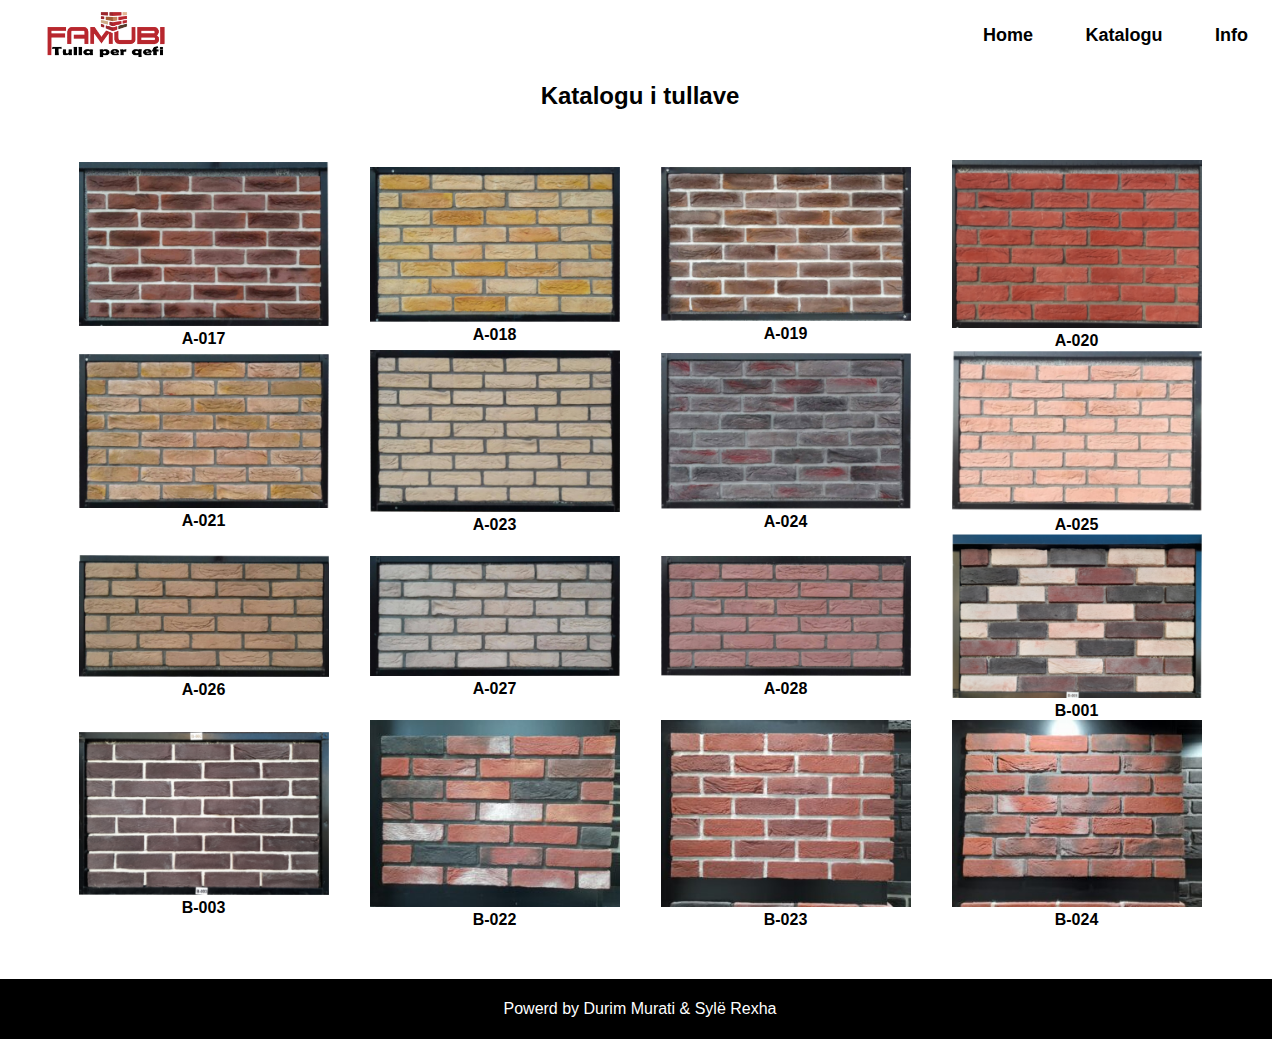
<file: Durim Murati & Syle Rexha/catalog.html>
<!DOCTYPE html>
<html>
<head>
    <title>Famubi-Tulla per qefi</title>
    <link rel="stylesheet" type="text/css" href="css/style.css">
    


</head>
<body>
    <section></section>
    <nav>
    
        <div><img src="images/logo.png" alt="My logo" width="200px"></div>
        
        <div class="nav">
            <a href="index.html">Home</a>
            <a href="catalog.html">Katalogu</a>
            <a href="info.html">Info</a>
        </div>
    </nav >
     

    <div class="produkth2"><h2>Katalogu i tullave</h2></div>
    <div class="produkt">
        <div><img src="Katalogu/A-017.png" > <figcaption>A-017</figcaption></div>
        <div><img src="Katalogu/A-018.png" > <figcaption>A-018</figcaption></div>
        <div><img src="Katalogu/A-019.png"> <figcaption>A-019</figcaption></div>
        <div><img src="Katalogu/A-020.png"> <figcaption>A-020</figcaption></div>

    
        <div><img src="Katalogu/A-021.png" > <figcaption>A-021</figcaption></div>
        <div><img src="Katalogu/A-023.png" > <figcaption>A-023</figcaption></div>
        <div><img src="Katalogu/A-024.png" > <figcaption>A-024</figcaption></div>
        <div><img src="Katalogu/A-025.png" > <figcaption>A-025</figcaption></div>
    
    
        
        <div><img src="Katalogu/A-026.png" > <figcaption>A-026</figcaption></div>
        <div><img src="Katalogu/A-027.png" > <figcaption>A-027</figcaption></div>
        <div><img src="Katalogu/A-028.png" > <figcaption>A-028</figcaption></div>
        <div><img src="Katalogu/B-001.png" > <figcaption>B-001</figcaption></div>
        
        
        <div><img src="Katalogu/B-003.png" > <figcaption>B-003</figcaption></div>
        <div><img src="Katalogu/B-022.jpg" > <figcaption>B-022</figcaption></div>
        <div><img src="Katalogu/B-023.jpg" > <figcaption>B-023</figcaption></div>
        <div><img src="Katalogu/B-024.jpg" > <figcaption>B-024</figcaption></div>
    </div>
    <div class="fotoer">
        <p>Powerd by Durim Murati & Sylë Rexha</p>

    </div>

</body>
</file>
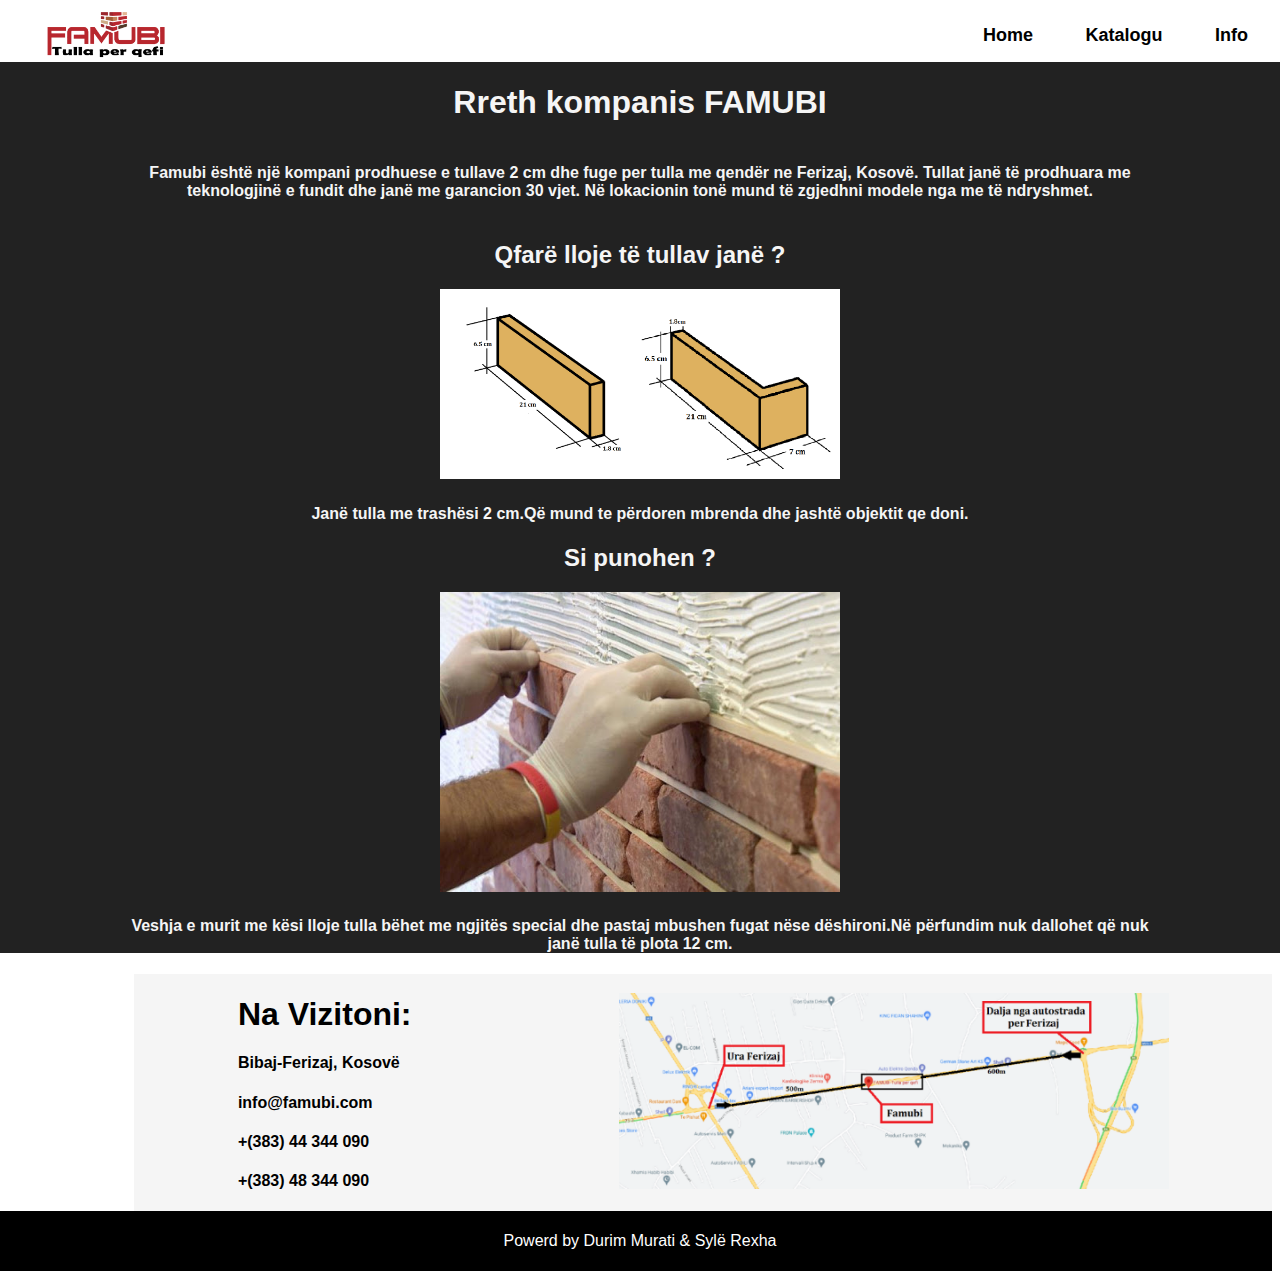
<file: Durim Murati & Syle Rexha/info.html>
<!DOCTYPE html>
<html>
<head>
    <title>Famubi-Tulla per qefi</title>
    <link rel="stylesheet" type="text/css" href="css/style.css">
    


</head>
<body>
    <nav>
    
        <div><img src="images/logo.png" alt="My logo" width="200px"></div>
        
        <div class="nav">
            <a href="index.html">Home</a>
            <a href="catalog.html">Katalogu</a>
            <a href="info.html">Info</a>
        </div>
    </nav >
     
<section class="info">
    <div class="iheader">
    <h1>Rreth kompanis FAMUBI</h1>
    <h4>Famubi është një kompani prodhuese e tullave 2 cm dhe fuge per tulla me qendër ne Ferizaj, Kosovë. Tullat janë të prodhuara me teknologjinë e fundit dhe janë me garancion 30 vjet. Në lokacionin tonë mund të zgjedhni modele nga me të ndryshmet.</h4>
    </div>

    <div class="second">
    <h2>Qfarë lloje të tullav janë ?</h2>
    <img src="images/22.png" width="600" Height="300"><h4>Janë tulla me trashësi 2 cm.Që mund te përdoren mbrenda dhe jashtë objektit qe doni.<h4>
    </div>

    <div class="third">
    <h2>Si punohen ?</h2>
    <img src="images/9.jpg" width="400" height ="350"> <h4>Veshja e murit me kësi lloje tulla bëhet me ngjitës special dhe pastaj mbushen fugat nëse dëshironi.Në përfundim nuk dallohet që nuk janë tulla të plota 12 cm.</h4>
    </div>
</section>
    <div class="Adress">
        <div>
        <h1>Na Vizitoni:</h1>

        <h4>Bibaj-Ferizaj, Kosovë</h4>
        <h4>info@famubi.com</h4>
        <h4>+(383) 44 344 090</h4>
        <h4>+(383) 48 344 090</h4>
        </div><div>
        <img src="images/map.png" alt="">
            </div>
    </div>

    <div class="fotoer">
        <p>Powerd by Durim Murati & Sylë Rexha</p>

    </div>

    </body>

</html>
</file>
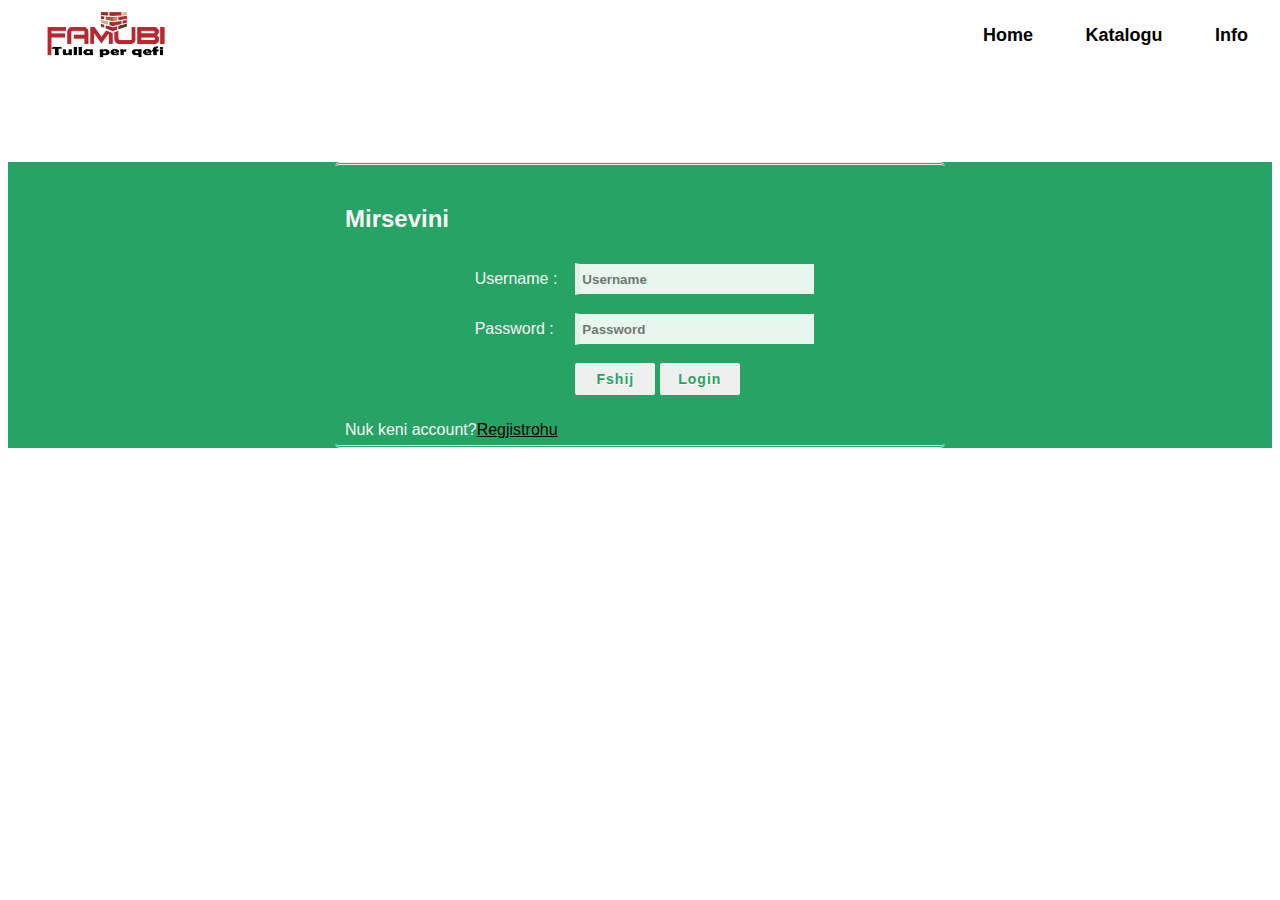
<file: Durim Murati & Syle Rexha/login.html>
<!DOCTYPE html>
  <html>
  <head>
  <title>Welcome To Login Form</title>
  <link rel="stylesheet" type="text/css" href="css/style.css">
  <script>
      function login()
	{
		var uname = document.getElementById("email").value;
		var pwd = document.getElementById("pwd1").value;
		var filter = /^([a-zA-Z0-9_\.\-])+\@(([a-zA-Z0-9\-])+\.)+([a-zA-Z0-9]{2,4})+$/;
		if(uname =='')
		{
			alert("Ju lutemi shkruani emrin tuaj.");
		}
		else if(pwd=='')
		{
        	alert("Ju lutemi shkruani password");
		}
		else if(!filter.test(uname))
		{
			alert("Shkruja nje email valid.");
		}
		else if(pwd.length < 6 || pwd.length > 12)
		{
			alert("Password min gjatsi eshte 6.");
		}
		else
		{
	alert('Faleminderit per login, jeni duke u drejtuar te faqja kryesore You for Login & You are Redirecting to Campuslife Website');
  //Redirecting to other page or webste code or you can set your own html page.
       window.location = "index.html";
			}
	}
  </script>
  </head>

	<body>
        <nav>
    
            <div><img src="images/logo.png" alt="My logo" width="200px"></div>
            
            <div class="nav">
				<a href="index.html">Home</a>
				<a href="catalog.html">Katalogu</a>
				<a href="info.html">Info</a>
            </div>
        </nav >
         
	<section class="login">
	<div id="main">
	<div class="h-tag">
	<h2>Mirsevini</h2>
	</div>
	<!-- Login box -->
	<div class="login">
	<table cellspacing="2" align="center" cellpadding="8" border="0">
	<tr>
	<td>Username :</td>
	<td><input type="text" placeholder="Username" id="email" class="tb" /></td>
	</tr>
	<tr>
	<td>Password :</td>
	<td><input type="password" placeholder="Password " id="pwd1" class="tb" /></td>
	</tr>
	<tr>
	<td></td>
	<td>
	<input type="submit" value="Fshij" class="btn" />
	<input type="submit" value="Login" class="btn" onClick="login()" /></td>
	</tr>
	</table>
    <p>Nuk keni account?<a href="Register.html">Regjistrohu</a></p>
	</div>
  	 <!-- login box div ending here.. -->
	</div>
	<!-- Main div ending here... -->
</section>
    
  </body>
  </html>
</file>
<file: Durim Murati & Syle Rexha/css/style.css>
*{
    font-family: Arial, Helvetica, sans-serif;
}
nav {
    height: 8 px;
    background: white;
    display: flex;
    justify-content: space-between;
    align-items:center;
    
}
nav a{
   padding:0 1.5rem;
   font-size: 18px;
   font-weight: bold;
   text-decoration:none;
   color: black;
}
/* Faqja kryesore*/
.tulla{



height: 600px;
max-width: 1000px;
padding-left: 350px;
background-image: url(../images/2\ \(2\).jpg);     
margin-left: -10px;
margin-right: -10px;
margin-top: 10px;
background-position: center;
background-size: cover;
background-repeat: no-repeat;
display: flex;
justify-content: center;
align-items: center;


}
.tulla h1{
    padding-right: 350px;
    font-style: italic;
    color: whitesmoke;
    font-size: 80px;
    text-align:center;
}




.vjet3{
    display: flex;
    flex-wrap: wrap;
    justify-content: center;
    flex-direction:column ;
    align-items: center;
}
.vjet3 img{
    width: 500px;
}
@media(min-width:700px){
    .vjet3{
        flex-direction: row;

    }
    .vjet3 img{
        width: 650px;
    }
}
@media(max-width:400px){
    .vjet3 img{
        width: 350px;
    }
    .vjet3{
        display: flex;
        flex-wrap: wrap;
        justify-content: center;
        flex-direction:column ;
        align-items: center;
    }
    
}




.test{
    display: flex;
    flex-wrap: wrap;
    justify-content: space-between;
    flex-direction: column;
    align-items: center;
   
    text-align: center;
    position: relative;
 }

.best{
    text-align: center  ;
}
.foto1{
    width: 500px;
}
.foto1 img{
    width: 400px;
}
.test h2{
    align-items: center;
    text-align: center;
}
@media(min-width:700px){
    .test{
        flex-direction: row;
        flex-wrap: wrap;
        justify-content: space-between;

    }
    .foto1{
        width: 250px;
    }
    .foto1 img{
        width: 200px;
    }
}
@media(max-width:400px){
    .foto1 img{
        width: 200px;
    }
    .foto1{
        width: 200px;
    }
    .test{
       
        flex-direction:column ;
        align-items: center;
    }
}

.test figcaption{
    font-weight:bold;
    text-align: center;
}

.foto{
    display: flex;
    flex-wrap: wrap;
    justify-content: space-around;
    flex-direction:column ;
    align-items: center;
}
.foto img{
    width: 400px;
}

@media(min-width:700px){
    .foto{
        flex-direction: row;

    }
    .foto img{
        width: 550px;
    }
    
}
@media(max-width:400px){
    .foto img{
        width: 300px;
    }
    .foto{
       
        flex-direction:column ;
        align-items: center;
    }
}
.h2{
    text-align: center;
    font-size: 10px;
}
@media(min-width:700px){
    .h2{
        font-size: 20px;

    }
}


.slid{
    background-color: #222;
    position: relative;
    height: 300px;
    width: 100%;
}
.slider{
        width: 400px;
        height: 225px;
       position: relative;
       margin-top: 50px;
        Left: 50%;
        top:150px;
        transform: translate(-50% , -50%);
        background-image: url(../images/5.jpg);
        background-size: 100% 100%;
        box-shadow: 3px 6px 10px black;
        animation: slider 20s infinite linear;

}
@media(min-width:700px){
    .slider{
        position: relative;
        width: 800px;
        height: 450px;
        margin-top: 100px;
        top: 300px;
    }
        .slid{
            background-color: #222;
            position: relative;
            height: 600px;
            width: 100%;
            
        }

}
        

@keyframes slider{
   0% { background-image: url(../images/5.jpg); background-size:100% 100%;}
35%{ background-image: url(../images/6.jpg); background-size:100% 100%;}
75%{ background-image: url(../images/8.jpg); background-size:100% 100%;}
}


.foto6{
    display: flex;
    justify-content: center;
    flex-direction: column;
margin-top: 100px;
   align-items: center;
}
.foto4 img{
    width: 300px;

}
@media(min-width:700px){
    .foto6{
        flex-direction: row;
        justify-content: center;
        margin-top: 100px;
        align-items: center;

    }
    
    .foto4 img{
        width: 500px;
        
    }
}


.foto5{
    padding: 10px 10px;
    

}


.fotoer{
    display: flex;
    background-color: black;
    margin: 0 -10px -10px -10px;
    padding-left: 10px;
    width: 100%;
     height: 60px;
    background-color: black;
    text-align: center ;
    position: relative;
    color: white;
    align-items: center;
    justify-content: center;
}
.buton{
    align-items: center;
    justify-content: center;
    display: flex;
    margin: 50px 0 ;
    flex-direction: column;
}
.button {
    background-color: #04AA6D;
    color: white;
    padding: 16px 20px;
    margin: 8px 0;
    border: none;
    cursor: pointer;
    width: 300px;
    opacity: 0.9;
    }
    
    .button:hover {
    opacity:1;
    }
    
    /* Add a blue text color to links */
    a {
    color: dodgerblue;
    }

    /* Faqja katallogu */
    .produkt img{
        width: 350px;
    }
    .produkt{display: flex;
    flex-wrap: wrap;
    justify-content: space-around;
    flex-direction: column;
    align-items: center;
    margin: 50px ;

}
    
    .produkt figcaption{
        font-weight:bold;
        text-align: center;
    }
    .produkth2{
        text-align: center;
    }
    
    @media(min-width:700px){
        .produkt{
            flex-direction: row;
    
        }
        .produkt img{
            width: 250px;
        }
    }
    @media(max-width:400px){
        .produkt img{
            width: 250px;
        }
        .produkt{
            display: flex;
            flex-wrap: wrap;
            justify-content: center;
            flex-direction:column ;
            align-items: center;
        }
        
    }
    
/*  faqja info */
.info{
    justify-content: center;
    align-items: center;
    background-color: #222;
    color: whitesmoke;
    margin: 0 -10px;
}
.iheader{
    display: flex;
    flex-direction: column;
    text-align: center;
    align-items: center;
    justify-content: center;
    margin: 0 10%;
}
.second{
    text-align: center;
    align-items: center;
    justify-content: center;
    margin: 0 10%;
}
.second img{
    width: 300px;
    height: auto;
}
@media(min-width:700px){
    .second img{
        width: 400px;
        height: auto;
    }
}

.third{
    text-align: center;
    align-items: center;
    justify-content: center;
    margin: 0 10%;
}
.third img{
    width: 300px;
    height: auto;
}
@media(min-width:700px){
    .third img{
        width: 400px;
        height: auto;
    }
}
.Adress{
    margin-left: 10%;
    background-color: whitesmoke;
    display: flex;
    justify-content: space-around;
    flex-direction: column;
    align-items: center;

}
.Adress img{
    width: 350px;
    height: auto;
}

@media(min-width:700px){
    .Adress img{
        width: 550px;
        height: auto;
    }
    .Adress{
        flex-direction: row;
    }
}
/* faqe login */
 .login{
     margin:0px;
      background-color:#27a465;
       color:#f7f7f7; 
       font-family:Arial, Helvetica, sans-serif;
   }
   .login a{
    color:black;
}
   #main
   {
     width:600px; height:260px; margin-left:auto; margin-right:auto; border-radius:5px; padding-left:10px; margin-top:100px;
     border-top:3px double #f1f1f1; border-bottom:3px double #f1f1f1; padding-top:20px;
   }
   #main table
   {
     font-family:"Comic Sans MS", cursive;
   } 
  /* css code for textbox */
  #main .tb
  {
    height:28px; width:230px; border:1px solid #27a465; color:#27a465; font-weight:bold; border-left:5px solid #f7f7f7; opacity:0.9;
  }

   /* css code for button*/
   #main .btn
   {
    width:80px; height:32px; outline:none;  font-weight:bold; border:0px solid #27a465; text-shadow: 0px 0.5px 0.5px #fff;	
    border-radius: 2px; font-weight: 600; color: #27a465; letter-spacing: 1px; font-size:14px; -webkit-transition: 1s; -moz-transition: 1s; transition: 1s;
   }
  
   #main .btn:hover
   {
    background-color:#27a465; outline:none;  border-radius: 2px; color:#f1f1f1; border:1px solid #f1f1f1;
   }
</file>
